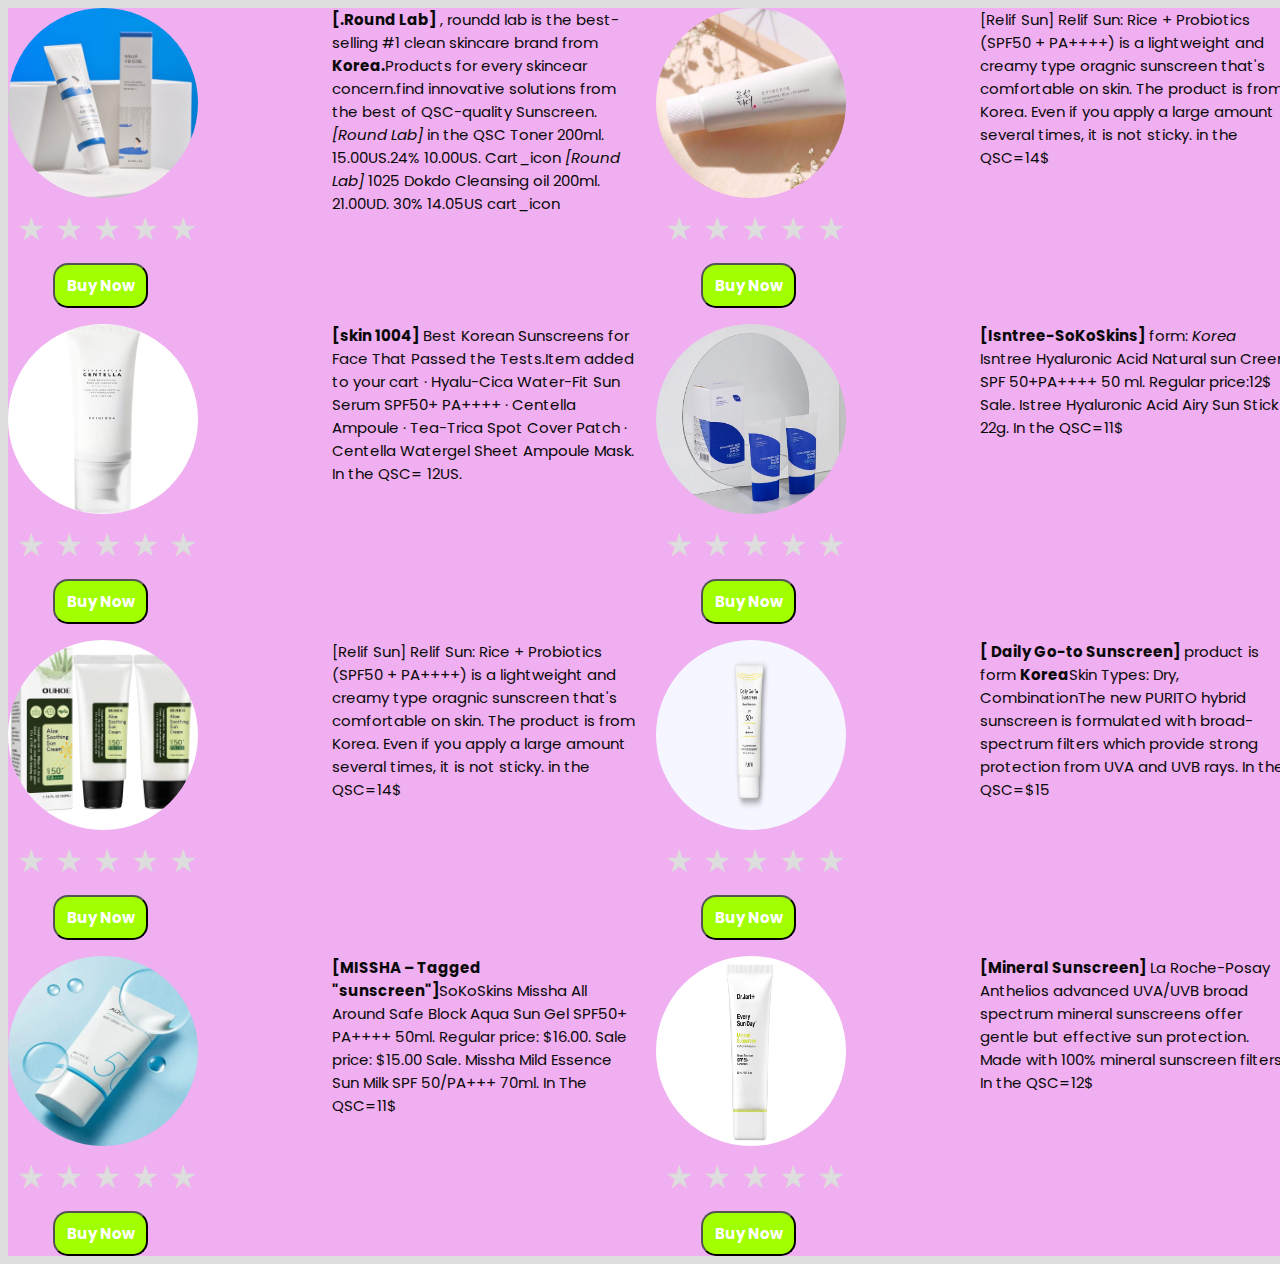
<file: page2.html>
<!DOCTYPE html>
<html lang="en">
<head>
    <meta charset="UTF-8">
    <meta name="viewport" content="width=device-width, initial-scale=1.0">
    <title>Document</title>
    <title> Make 5 Star Rating </title>
    <link rel="stylesheet" href="style2.css">

</head>
<body>
    <div class="grid">
        <div class="box">
            <a href=""><img src="box1.jpg" alt=""></a>
            <div class="rating">
                <input type="radio" id="star5" name="rating" value="5" />
                <label for="star5" title="5 stars">★</label>
                <input type="radio" id="star4" name="rating" value="4" />
                <label for="star4" title="4 stars">★</label>
                <input type="radio" id="star3" name="rating" value="3" />
                <label for="star3" title="3 stars">★</label>
                <input type="radio" id="star2" name="rating" value="2" />
                <label for="star2" title="2 stars">★</label>
                <input type="radio" id="star1" name="rating" value="1" />
                <label for="star1" title="1 star">★</label>
            </div>
            <a href=""><button class="button"><b>Buy Now</b></button></a>
        </div>      
        <span><b>[.Round Lab]</b> ,
            roundd lab is the best-selling #1 clean skincare brand from 
            <b>Korea.</b>Products for every skincear concern.find innovative solutions from the best of QSC-quality Sunscreen.
            <i> [Round Lab]</i> in the QSC Toner 200ml. 15.00US.24% 10.00US. Cart_icon <i> [Round Lab]</i> 1025 Dokdo Cleansing oil 200ml. 21.00UD. 30% 14.05US cart_icon
        </span>


        <div class="box">
            <a href=""><img src="box2.jpg" alt=""></a>
            <div class="rating">
                <input type="radio" id="star1" name="rating" value="1" />
                <label for="star1" title="1 stars">★</label>
                <input type="radio" id="star2" name="rating" value="2" />
                <label for="star2" title="2 stars">★</label>
                <input type="radio" id="star3" name="rating" value="3" />
                <label for="star3" title="3 stars">★</label>
                <input type="radio" id="star4" name="rating" value="4" />
                <label for="star4" title="4 stars">★</label>
                <input type="radio" id="star5" name="rating" value="5" />
                <label for="star5" title="5 star">★</label>
            </div>
            <a href=""><button class="button"><b>Buy Now</b></button></a>
        </div>
        <span>[Relif Sun] Relif Sun: Rice + Probiotics (SPF50 + PA++++) is a lightweight and creamy type oragnic sunscreen that's comfortable on skin.
              The product is <b></b> from Korea.</b>
              Even if you apply a  large amount several times, it is not sticky.
              in the QSC=14$
        </span>


        <div class="box"><a href=""><img src="SKIN1004-Madagascar-Centella-Tone-Brightening-Tone-Up-Sunscreen-SPF50-PA_50ml.webp" alt=""></a>
            <div class="rating">
                
                <input type="radio" id="star5" name="rating" value="5" />
                <label for="star5" title="5 stars">★</label>
                <input type="radio" id="star4" name="rating" value="4" />
                <label for="star4" title="4 stars">★</label>
                <input type="radio" id="star3" name="rating" value="3" />
                <label for="star3" title="3 stars">★</label>
                <input type="radio" id="star2" name="rating" value="2" />
                <label for="star2" title="2 stars">★</label>
                <input type="radio" id="star1" name="rating" value="1" />
                <label for="star1" title="1 star">★</label>
            </div>
            <a href=""><button class="button"><b>Buy Now</b></button></a>
        </div>
        <span><b>[skin 1004]</b> Best Korean Sunscreens for Face That Passed the Tests.Item added to your cart · Hyalu-Cica Water-Fit Sun Serum SPF50+ PA++++ ·
                  Centella Ampoule · Tea-Trica Spot Cover Patch · Centella Watergel Sheet Ampoule Mask.
                  In the QSC= 12US.
                </span>


        <div class="box"><a href=""><img src="cover2 box2.webp" alt=""></a>
            <div class="rating">
                <input type="radio" id="star5" name="rating" value="5" />
                <label for="star5" title="5 stars">★</label>
                <input type="radio" id="star4" name="rating" value="4" />
                <label for="star4" title="4 stars">★</label>
                <input type="radio" id="star3" name="rating" value="3" />
                <label for="star3" title="3 stars">★</label>
                <input type="radio" id="star2" name="rating" value="2" />
                <label for="star2" title="2 stars">★</label>
                <input type="radio" id="star1" name="rating" value="1" />
                <label for="star1" title="1 star">★</label>
            </div>
            <a href=""><button class="button"><b>Buy Now</b></button></a>
        </div>
        <span><b>[Isntree-SoKoSkins]</b> form: <i>Korea</i> Isntree Hyaluronic Acid Natural sun Creen SPF 50+PA++++ 50 ml. Regular price:12$ Sale.
              Istree Hyaluronic Acid Airy Sun Stick 22g.
               In the QSC=11$
        </span>

        
        <div class="box">
            <a href=""><img src="cover2box1.jpg" alt=""></a>
            <div class="rating">
                <input type="radio" id="star1" name="rating" value="1" />
                <label for="star1" title="1 stars">★</label>
                <input type="radio" id="star2" name="rating" value="2" />
                <label for="star2" title="2 stars">★</label>
                <input type="radio" id="star3" name="rating" value="3" />
                <label for="star3" title="3 stars">★</label>
                <input type="radio" id="star4" name="rating" value="4" />
                <label for="star4" title="4 stars">★</label>
                <input type="radio" id="star5" name="rating" value="5" />
                <label for="star5" title="5 star">★</label>
            </div>
            <a href=""><button class="button"><b>Buy Now</b></button></a>
        </div>
        <span>[Relif Sun] Relif Sun: Rice + Probiotics (SPF50 + PA++++) is a lightweight and creamy type oragnic sunscreen that's comfortable on skin.
              The product is <b></b> from Korea.</b>
              Even if you apply a  large amount several times, it is not sticky.
              in the QSC=14$
        </span>

        
        <div class="box">
            <a href=""><img src="cover2box2.webp" alt=""></a>
            <div class="rating">
                <input type="radio" id="star1" name="rating" value="1" />
                <label for="star1" title="1 stars">★</label>
                <input type="radio" id="star2" name="rating" value="2" />
                <label for="star2" title="2 stars">★</label>
                <input type="radio" id="star3" name="rating" value="3" />
                <label for="star3" title="3 stars">★</label>
                <input type="radio" id="star4" name="rating" value="4" />
                <label for="star4" title="4 stars">★</label>
                <input type="radio" id="star5" name="rating" value="5" />
                <label for="star5" title="5 star">★</label>
            </div>
            <a href=""><button class="button"><b>Buy Now</b></button></a>
        </div>
        <span><b>[ Daily Go-to Sunscreen]</b>    product is form <b>Korea</b>Skin Types: Dry, CombinationThe new PURITO hybrid sunscreen is formulated with broad-spectrum filters which provide strong protection from UVA and UVB rays.
             In the QSC=$15</span>

        
        <div class="box">
            <a href=""><img src="cover3box1.webp" alt=""></a>
            <div class="rating">
                <input type="radio" id="star1" name="rating" value="1" />
                <label for="star1" title="1 stars">★</label>
                <input type="radio" id="star2" name="rating" value="2" />
                <label for="star2" title="2 stars">★</label>
                <input type="radio" id="star3" name="rating" value="3" />
                <label for="star3" title="3 stars">★</label>
                <input type="radio" id="star4" name="rating" value="4" />
                <label for="star4" title="4 stars">★</label>
                <input type="radio" id="star5" name="rating" value="5" />
                <label for="star5" title="5 star">★</label>
            </div>
            <a href=""><button class="button"><b>Buy Now</b></button></a>
        </div>
        <span><b>[MISSHA – Tagged "sunscreen"]</b>SoKoSkins
                  Missha All Around Safe Block Aqua Sun Gel SPF50+ PA++++ 50ml. Regular price: $16.00. Sale price: $15.00 Sale. Missha Mild Essence Sun Milk SPF 50/PA+++ 70ml.
                  In The QSC=11$
                </span>

        
        <div class="box">
            <a href=""><img src="cover3box2.webp" alt=""></a>
            <div class="rating">
                <input type="radio" id="star1" name="rating" value="1" />
                <label for="star1" title="1 stars">★</label>
                <input type="radio" id="star2" name="rating" value="2" />
                <label for="star2" title="2 stars">★</label>
                <input type="radio" id="star3" name="rating" value="3" />
                <label for="star3" title="3 stars">★</label>
                <input type="radio" id="star4" name="rating" value="4" />
                <label for="star4" title="4 stars">★</label>
                <input type="radio" id="star5" name="rating" value="5" />
                <label for="star5" title="5 star">★</label>
            </div>
            <a href=""><button class="button"><b>Buy Now</b></button></a>
        </div>
        <span><b>[Mineral Sunscreen]</b>
            La Roche-Posay
            Anthelios advanced UVA/UVB broad spectrum mineral sunscreens offer gentle but effective sun protection. Made with 100% mineral sunscreen filters.
            In the QSC=12$ 
         </span>
    </div>

    <!-- <div class="cover1">
        <div class="box1">
            <img src="0x0.jpg" alt="">
            <p>IN VANNET</p>
            <span>.from:kompong chhnang</span>
        </div>
        <div class="box2">
            <img src="bestkoreansunscreens-1.webp" alt="">
            <a href="https://www.google.com/search?q=sunscreen+boj+&client=firefox-b-d&sca_esv=534a10c5e064ec0f&sca_upv=1&udm=2&biw=1536&bih=731&sxsrf=ADLYWIIUrAKW9xfLjSiMlQVfAqvfIcO7Zw%3A1724573645482&ei=zefKZsyHHdiOseMP68-02QY&ved=0ahUKEwiMopy82Y-IAxVYR2wGHesnLWsQ4dUDCBA&uact=5&oq=sunscreen+boj+&gs_lp=[base64]&sclient=gws-wiz-serp"><p><b>BOJ</b> sunscreen</p></a>
            <span>The 7 best Korean sunscreens of 2024, per a dermatologist </span>
            <a href="https://www.facebook.com/profile.php?id=100079443736062&mibextid=kFxxJD"><button class="button1">Buy</button></a>
        </div>
        <div class="box3">
            <img src="0x0.jpg" alt="">
            <a href="https://www.google.com/search?q=skin+1004+sunscreen&client=firefox-b-d&sca_esv=534a10c5e064ec0f&sca_upv=1&udm=2&biw=1536&bih=731&sxsrf=ADLYWIIYZaNF0ZW165rGWEQgw9SHJs0xPQ%3A1724574221838&ei=DerKZrnzMt6enesP_-X1YA&oq=skin+1004+sunscreen&gs_lp=[base64]&sclient=gws-wiz-serp"><p><b>Skin1004</b></p></a>
            <span>English</span></a>
        </div> -->
</body>
</html>
</file>
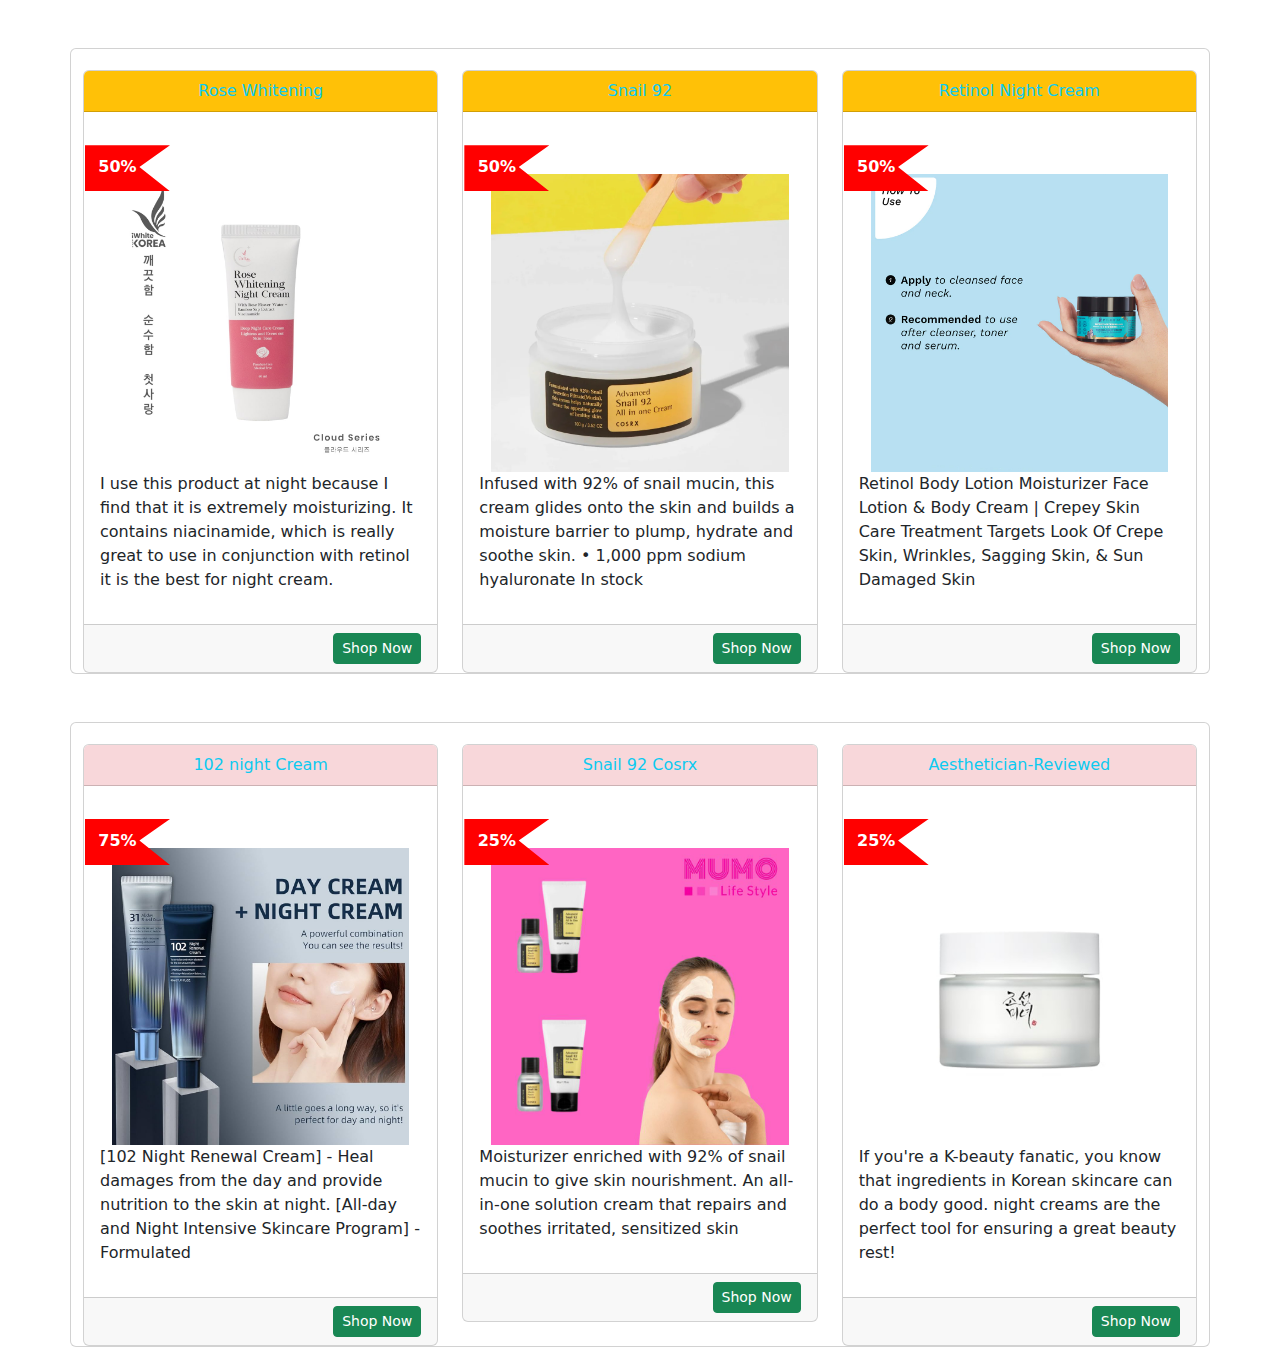
<file: page3.html>
<!DOCTYPE html>
<html lang="en">
<head>
    <meta charset="UTF-8">
    <meta name="viewport" content="width=device-width, initial-scale=1.0">
    <title>Document</title>
    <link rel="stylesheet" href="style3.css">
    <link href="https://cdn.jsdelivr.net/npm/bootstrap@5.3.3/dist/css/bootstrap.min.css" rel="stylesheet" integrity="sha384-QWTKZyjpPEjISv5WaRU9OFeRpok6YctnYmDr5pNlyT2bRjXh0JMhjY6hW+ALEwIH" crossorigin="anonymous">
    <script src="https://cdn.jsdelivr.net/npm/bootstrap@5.3.3/dist/js/bootstrap.bundle.min.js" integrity="sha384-YvpcrYf0tY3lHB60NNkmXc5s9fDVZLESaAA55NDzOxhy9GkcIdslK1eN7N6jIeHz" crossorigin="anonymous"></script>
    
</head>
<body>
    <div class="container mt-5 card">
        <div class="row">
            <div class="col-lg-4">
                <div class="card">
                    <div class="card-header text-center bg-warning text-info">Rose Whitening</div>
                    <div class="card-body ">
                        <div class="des"><span>50%</span></div>
                        <img src="cover1bt1.jpg" class="container-fluid" alt="">
                    <p>I use this product at night because I find that it is extremely moisturizing. It contains niacinamide, which is really great to use in conjunction with retinol it is the best for night cream.</p>
                    </div> 
                    <div class="card-footer text-end">
                        <button class="btn btn-success btn-sm">Shop Now</button>
                    </div>
                </div>
            </div>
            <div class="col-lg-4">
                <div class="card">
                    <div class="card-header text-center bg-warning text-info">Snail 92</div>
                    <div class="card-body">
                        <div class="des"><span>50%</span></div>
                        <img src="cover1bt2.webp" class="container-fluid" alt="">
                    <p> Infused with 92% of snail mucin, this cream glides onto the skin and builds a moisture barrier to plump, hydrate and soothe skin. • 1,000 ppm sodium hyaluronate In stock</p>
                    </div> 
                    <div class="card-footer text-end">
                        <button class="btn btn-success btn-sm">Shop Now</button>
                    </div>
                </div>
            </div>
            <div class="col-lg-4">
                <div class="card">
                    <div class="card-header text-center bg-warning text-info">Retinol Night Cream</div>
                    <div class="card-body">
                        <div class="des"><span>50%</span></div>
                        <img src="cover1bt3.webp" class="container-fluid" alt="">
                    <p>Retinol Body Lotion Moisturizer Face Lotion & Body Cream | Crepey Skin Care Treatment Targets Look Of Crepe Skin, Wrinkles, Sagging Skin, & Sun Damaged Skin</p>
                    </div> 
                    <div class="card-footer text-end">
                        <button class="btn btn-success btn-sm">Shop Now</button>
                    </div>
                </div>
            </div>
        </div>
    </div>
    <div class="container mt-5 card">
        <div class="row">
            <div class="col-lg-4">
                <div class="card">
                    <div class="card-header text-center bg-danger-subtle text-info">102 night Cream</div>
                    <div class="card-body ">
                        <div class="des"><span>75%</span></div>
                        <img src="cover2bt1.jpg" class="container-fluid" alt="">
                    <p>[102 Night Renewal Cream] - Heal damages from the day and provide nutrition to the skin at night. [All-day and Night Intensive Skincare Program] - Formulated </p>
                    </div> 
                    <div class="card-footer text-end">
                        <button class="btn btn-success btn-sm">Shop Now</button>
                    </div>
                </div>
            </div>
            <div class="col-lg-4">
                <div class="card">
                    <div class="card-header text-center bg-danger-subtle text-info">Snail 92 Cosrx</div>
                    <div class="card-body">
                        <div class="des"><span>25%</span></div>
                        <img src="cover2bt2.jpg" class="container-fluid" alt="">
                    <p>Moisturizer enriched with 92% of snail mucin to give skin nourishment. An all-in-one solution cream that repairs and soothes irritated, sensitized skin</p>
                    </div> 
                    <div class="card-footer text-end">
                        <button class="btn btn-success btn-sm">Shop Now</button>
                    </div>
                </div>
            </div>
            <div class="col-lg-4">
                <div class="card">
                    <div class="card-header text-center bg-danger-subtle text-info">Aesthetician-Reviewed</div>
                    <div class="card-body">
                        <div class="des"><span>25%</span></div>
                        <img src="covers2bt3.jpg" class="container-fluid" alt="">
                    <p>If you're a K-beauty fanatic, you know that ingredients in Korean skincare can do a body good. night creams are the perfect tool for ensuring a great beauty rest! </p>
                    </div> 
                    <div class="card-footer text-end">
                        <button class="btn btn-success btn-sm">Shop Now</button>
                    </div>
                </div>
            </div>
        </div>
    </div>
    
</body>
</html>
</file>
<file: style2.css>
/* *{
    margin: 0;
    padding: 0;
    box-sizing: border-box;
}
body {
    display: flex;
    justify-items: center;
    align-items: center;
    max-width: 100vh;
}
.cover1{
    display: flex;
    flex-wrap: wrap;
    gap: 15px;
    align-items: center;
    justify-content: space-between;
    position: relative;
    top: 200px;
    text-align: center;
    padding: 20px 40px 20px;
    background: #e74998;
}
.cover1 img{
    width: 398px;
    height: 285px;
    border: 20px;
    border-radius: 5%;
}
.button1{
    top: 20px;
    font-size: 25px;
    border: #1149e4;
    border-radius: 15px;
    width: 100px;
    background: #0ad128;
    color: #eeeef2;
}
.box1, .box2, .box3 {
    min-width: 200px;
    background: blue;
    flex: 1; 
    border-radius: 5%;
}
.cover1 p{
    color: rgb(249, 45, 13);
    font-family: 'Franklin Gothic Medium', 'Arial Narrow', Arial, sans-serif;
    font-size: 25px;
    background-color: #eeeef2;
    width: 150px;
    margin-left: 130px;
    border-radius: 15px;
}
.cover1 span{
    color: white;
    font-size: 15px;
}


@media only screen and (max-width: 550px) {
    .conver1 img>div {
        flex: 100%;
        
    }

    .box1, .box2, .box3{
        min-height: 170px !important;
    }
    
}  */



@import url('https://fonts.googleapis.com/css2?family=Poppins:ital,wght@0,100;0,200;0,300;0,400;0,500;0,600;0,700;0,800;0,900;1,100;1,200;1,300;1,400;1,500;1,600;1,700;1,800;1,900&display=swap');
*{
    font-family: "Poppins", sans-serif;
}
body{
    background: #ddd;
    height: 100%;
    width: 100%;
}

.grid{
    display: grid;
    justify-content: center;
    grid-template-columns: 1fr 1fr 1fr 1fr;
    gap: 16px;
    background-color: rgb(240, 175, 240)

}

.box a img {
    background-color: aqua;
    width: 190px;
    height: 190px;
    justify-content: center;
    box-shadow: rgb(23, 213, 6);
    clip-path: circle(50.0% at 50% 50%);
    
}


@media screen and (max-width: 768px) {
    .grid {
        grid-template-columns: 1fr 1fr;
    }
    
}
@media screen and (max-width: 1024) {
    .grid{
        grid-template-columns: 1fr 1fr 1fr;
    }
    
}



@media screen and (max-width: 550px){
    .grid{
        grid-template-columns: 1fr;
    }
    
}  
span{
    color: rgb(9, 9, 9);
    font-size: 15px;
    
    
    /* background: rgb(201, 164, 115); */
    
}
.button {
    width: 95px;
    height: 45px;
    margin-top: 10px;
    margin-left: 45px;
    color: aliceblue;
    background-color: rgb(162, 255, 0);
    text-align: center;
    font-family: 'Franklin Gothic Medium', 'Arial Narrow', Arial, sans-serif;
    font-size: 15px;
    border-radius: 15px;
}
.button b{
    font-size: 15px;
    color: white;
}
.button b:hover{
    /* background: black; */
    color: rgb(241, 5, 127);
    transition: .3s;
}

/* body {
    display: flex;
    justify-content: center;
    align-items: center;
    height: 100vh;
    background-color: #f4f4f4;
    margin: 0;
} */

.rating {
    display: flex;
    justify-content: left;
    height: 35pxpx;
    /* background-color: #f4f4f4;  */
    margin: 0px;
    direction: rtl; /* This makes the stars appear in the correct order */
}

.rating input {
    display: none;
}

.rating label {
    font-size: 2rem;
    color: #ddd;
    cursor: pointer;
    transition: color 0.2s;
    margin-left: 9px;

    
}

.rating input:checked ~ label {
    color: #f39c12;
}

.rating label:hover,
.rating label:hover ~ label {
    color: #f1c40f;
}

/* Reset default styling */
/* body, html {
    margin: 0;
    padding: 0;
    font-family: Arial, sans-serif;
} */

/* Hide radio buttons */

/* .container {
    display: flex;
    flex-wrap: wrap;
    justify-content: center;
    gap: 16px;

}
.box {
    flex: 1 0 200px;
    height: 200px;
    background-color: red;
}

@media screen and (wax-width: 768px) {
    .container {
        columns: 1fr 1fr;
    }   
}
@media screen and (max-width: 1024px){
    .container{
        columns: 1fr 1fr 1fr;
    }
    
} */
</file>
<file: style3.css>
.des {
    width: 85px;
    height: 46px;
    background-color: red;
    clip-path: polygon(100% 0%, 64% 47%, 100% 100%, 0 100%, 0% 50%, 0 0);
    position: relative;
    right: 15px;
    top: 17px;
   
}
.des span {
    display: flex;
    justify-content: center;
    align-items: center;
    position: relative;
    top: 10px;
    right: 10px;
    color: white;
    font-weight: 600;
}
.card {
    margin-top: 6%;
}
</file>
